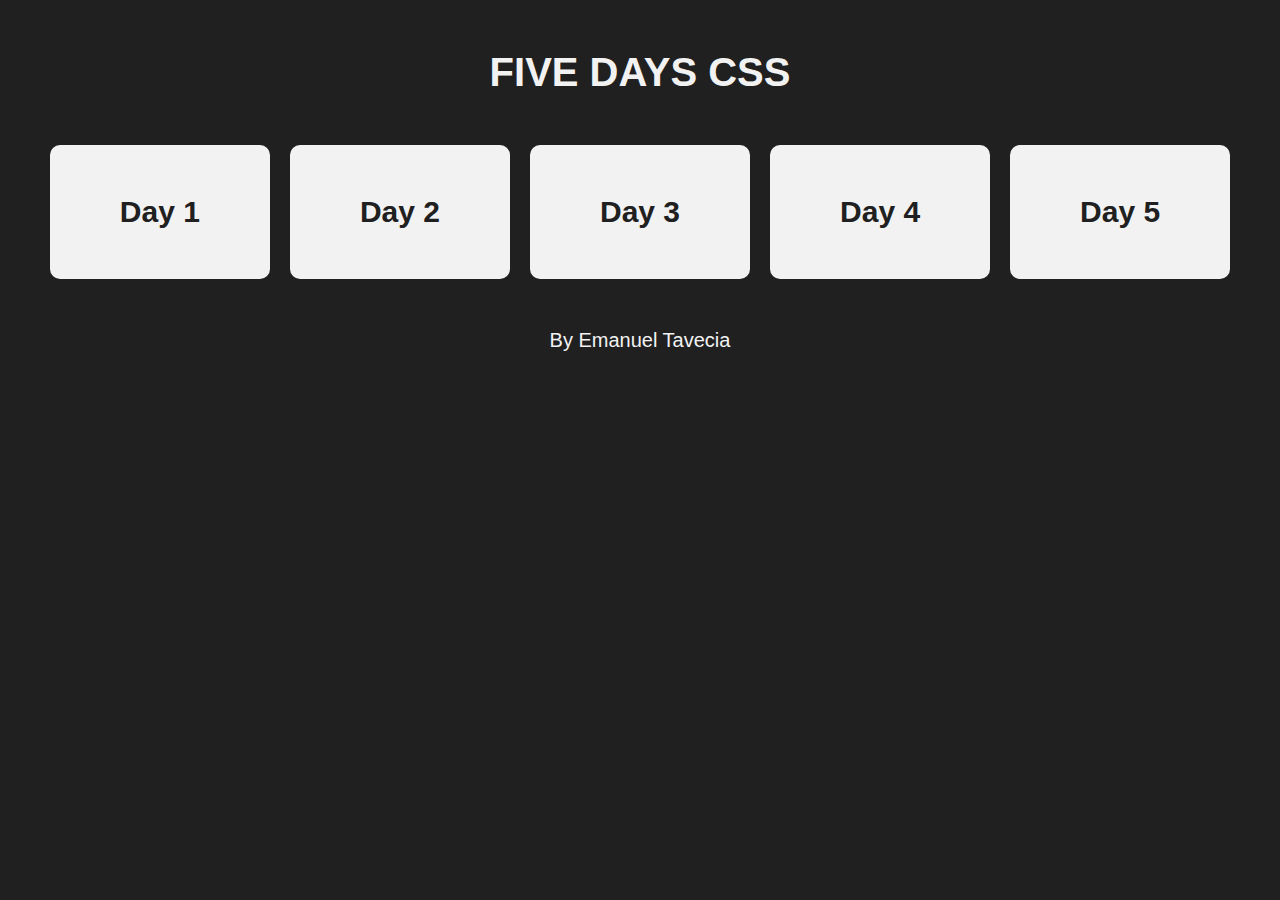
<file: index.html>
<!DOCTYPE html>
<html lang="en">
  <head>
    <meta charset="UTF-8" />
    <meta name="viewaort" content="width=device-width, initial-scale=1.0" />
    <title>Five Days CSS</title>
    <link rel="stylesheet" href="styles/index.css" />
  </head>
  <body>
    <header>
      <h1>FIVE DAYS CSS</h1>
    </header>
    <section>
      <a href="day1.html">Day 1</a>
      <a href="day2.html">Day 2</a>
      <a href="day3.html">Day 3</a>
      <a href="day4.html">Day 4</a>
      <a href="day5.html">Day 5</a>
    </section>
    <footer>By Emanuel Tavecia</footer>
  </body>
</html>
</file>
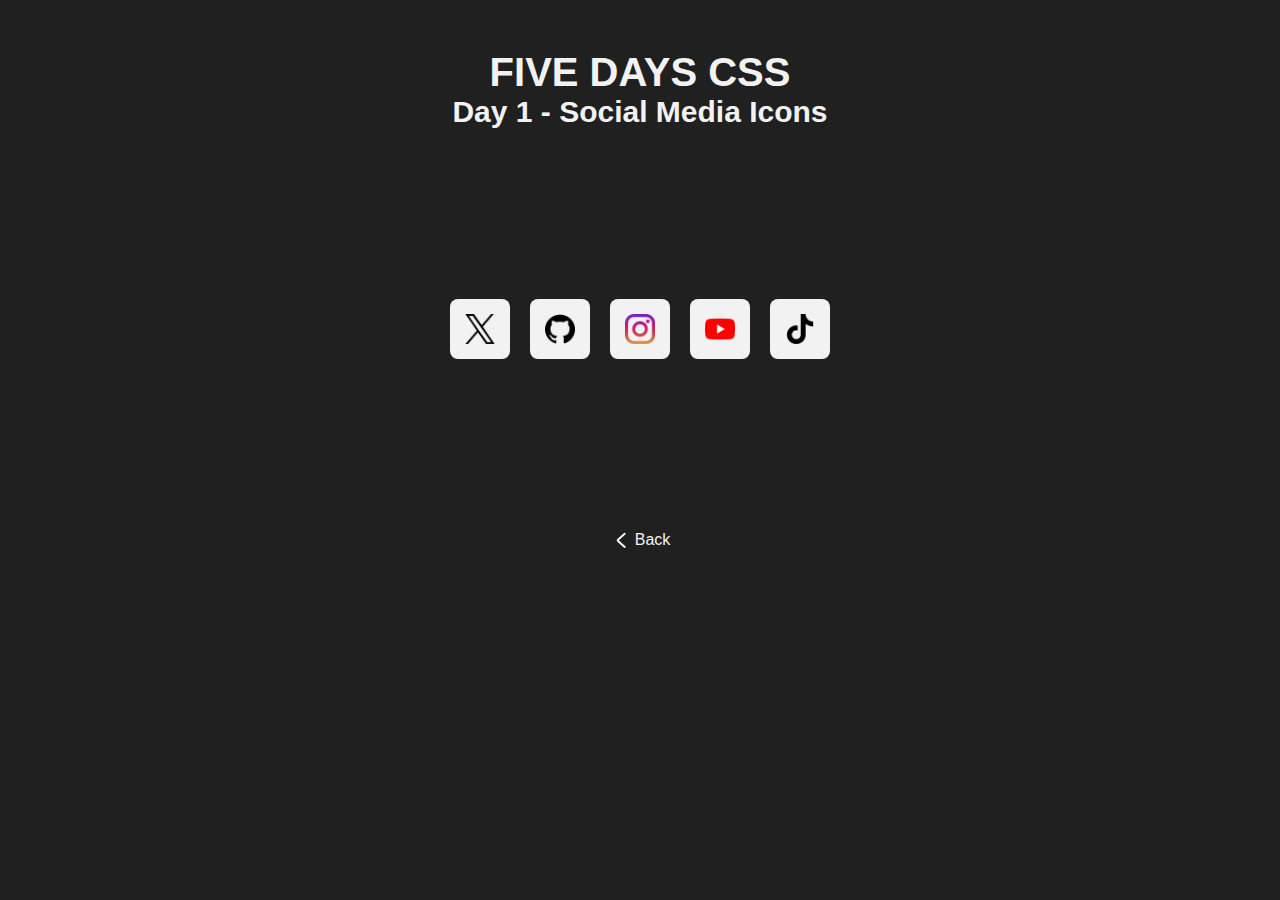
<file: day1.html>
<!DOCTYPE html>
<html lang="en">
  <head>
    <meta charset="UTF-8" />
    <meta name="viewport" content="width=device-width, initial-scale=1.0" />
    <title>Day 1 - Social Media Icons</title>
    <link rel="stylesheet" href="styles/day1.css" />
  </head>
  <body>
    <header>
      <h1>FIVE DAYS CSS</h1>
      <h2>Day 1 - Social Media Icons</h2>
    </header>
    <section>
      <div>
        <img src="assets/x.png" alt="X logo" />
        <p>emanueltavecia</p>
      </div>
      <div>
        <img src="assets/github.png" alt="GitHub logo" />
        <p>emanueltavecia</p>
      </div>
      <div>
        <img src="assets/instagram.png" alt="Instagram logo" />
        <p>emanueltavecia</p>
      </div>
      <div>
        <img src="assets/youtube.png" alt="YouTube logo" />
        <p>emanueltavecia</p>
      </div>
      <div>
        <img src="assets/tiktok.png" alt="TikTok logo" />
        <p>emanueltavecia</p>
      </div>
    </section>
    <footer>
      <a href="index.html">
        <img src="assets/back.svg" alt="Back to home button" /> Back
      </a>
    </footer>
  </body>
</html>
</file>
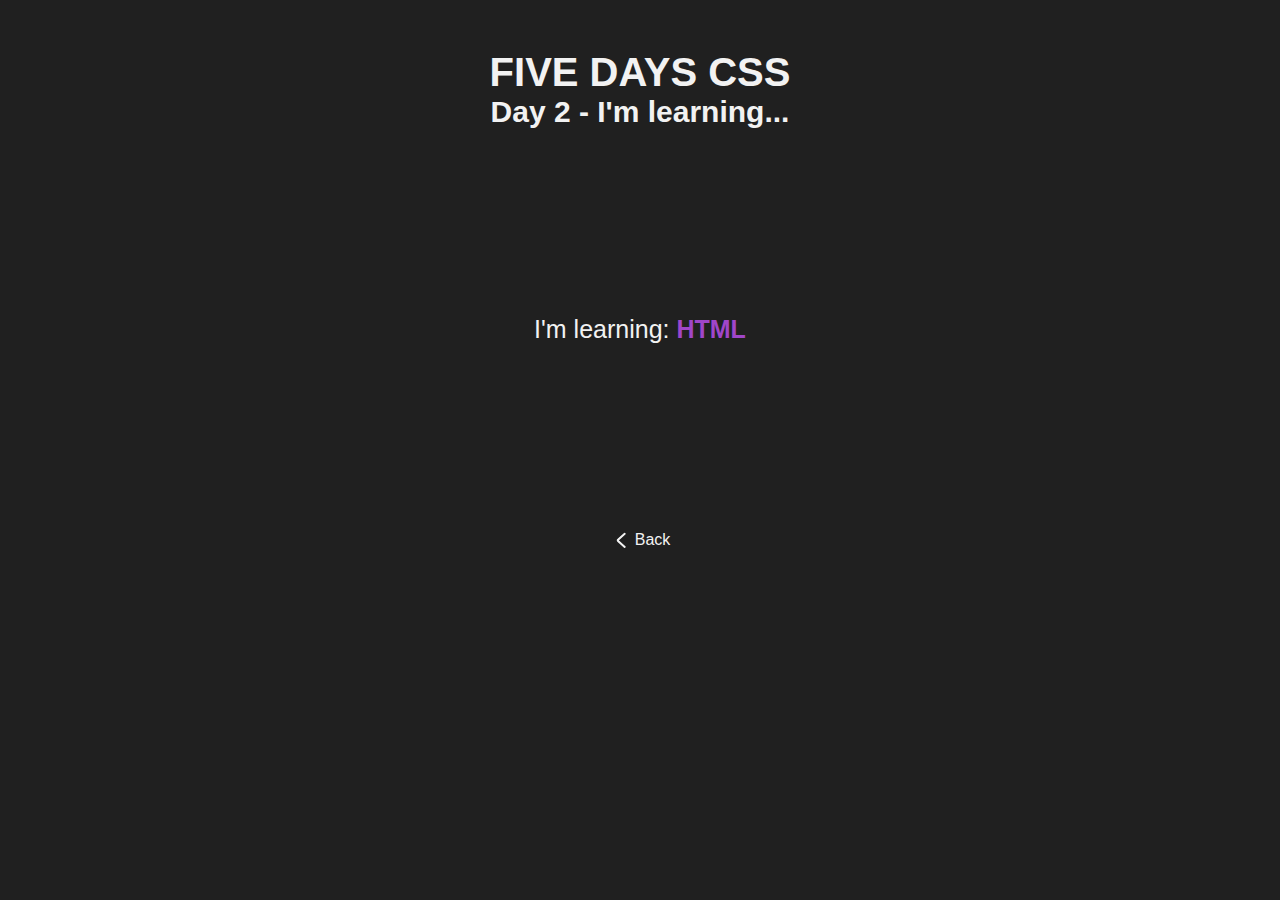
<file: day2.html>
<!DOCTYPE html>
<html lang="en">
  <head>
    <meta charset="UTF-8" />
    <meta name="viewport" content="width=device-width, initial-scale=1.0" />
    <title>Day 2 - I'm learning</title>
    <link rel="stylesheet" href="styles/day2.css" />
  </head>
  <body>
    <header>
      <h1>FIVE DAYS CSS</h1>
      <h2>Day 2 - I'm learning...</h2>
    </header>
    <section>
      <p>I'm learning: <span id="tech"></span></p>
    </section>
    <footer>
      <a href="index.html">
        <img src="assets/back.svg" alt="Back to home button" /> Back
      </a>
    </footer>
    <script src="scripts/day2.js"></script>
  </body>
</html>
</file>
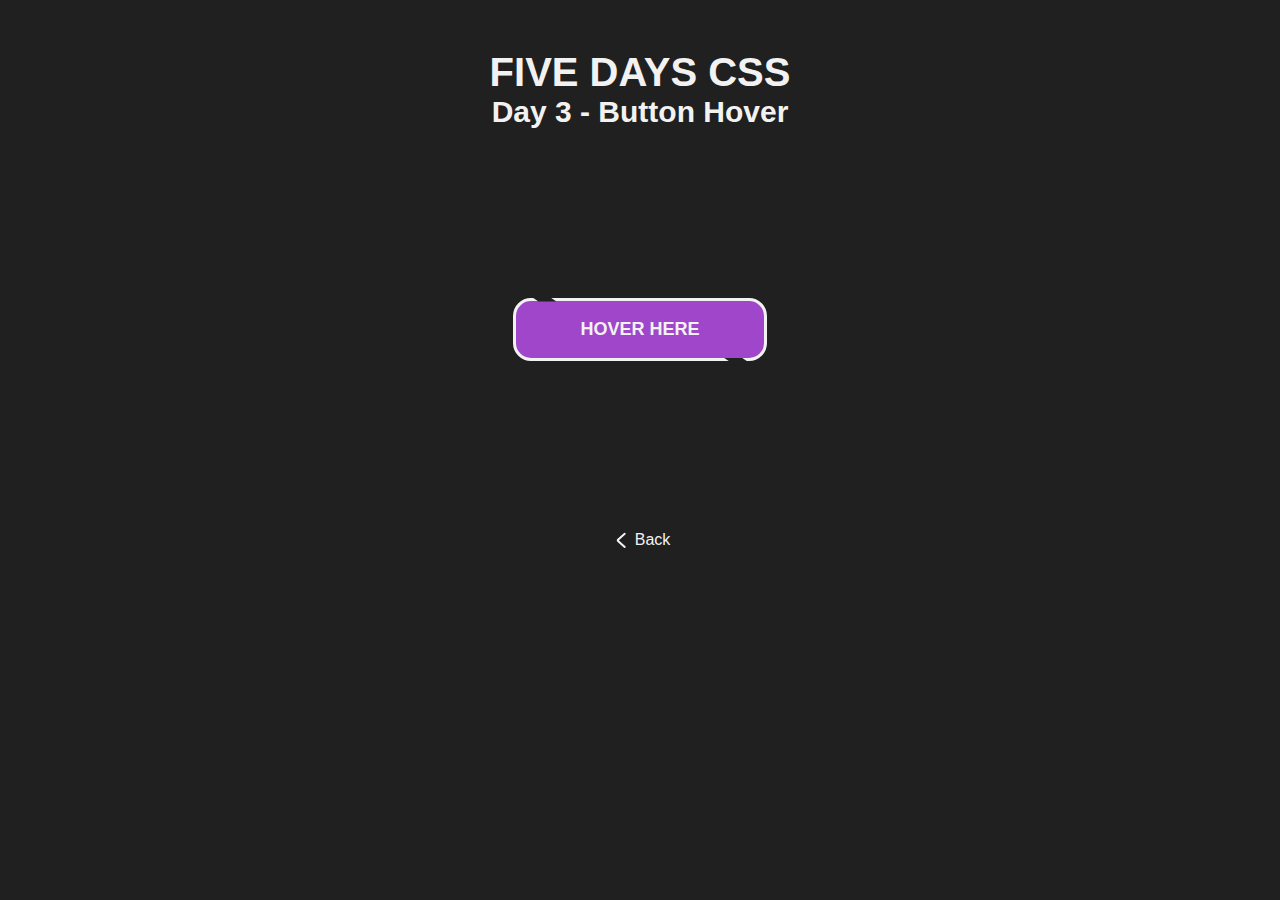
<file: day3.html>
<!DOCTYPE html>
<html lang="en">
  <head>
    <meta charset="UTF-8" />
    <meta name="viewport" content="width=device-width, initial-scale=1.0" />
    <title>Day 3 - Button Hover</title>
    <link rel="stylesheet" href="styles/day3.css" />
  </head>
  <body>
    <header>
      <h1>FIVE DAYS CSS</h1>
      <h2>Day 3 - Button Hover</h2>
    </header>
    <section>
      <button>
        <span id="top"></span>
        HOVER HERE
        <span id="bottom"></span>
      </button>
    </section>
    <footer>
      <a href="index.html">
        <img src="assets/back.svg" alt="Back to home button" /> Back
      </a>
    </footer>
  </body>
</html>
</file>
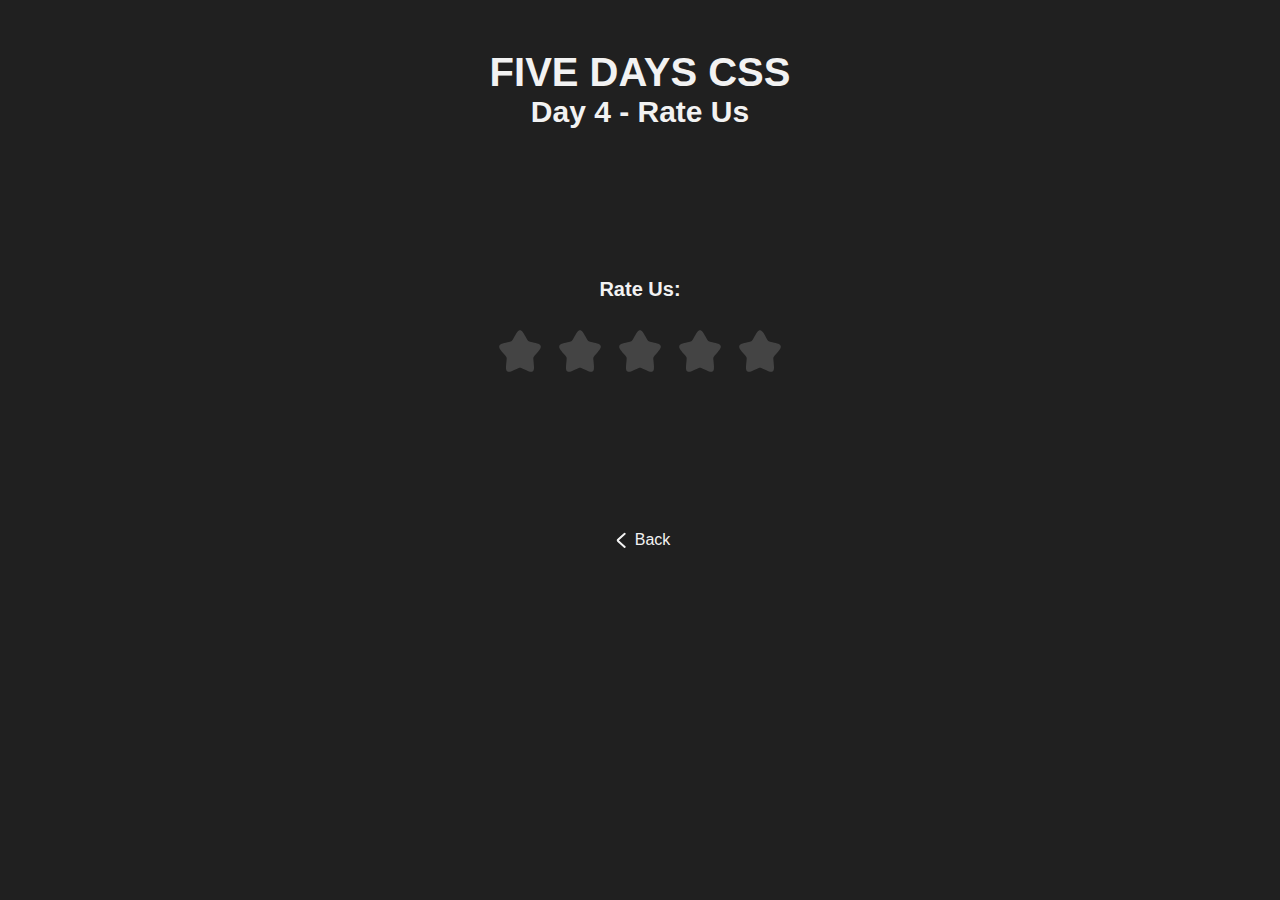
<file: day4.html>
<!DOCTYPE html>
<html lang="en">
  <head>
    <meta charset="UTF-8" />
    <meta name="viewport" content="width=device-width, initial-scale=1.0" />
    <title>Day 4 - Rate Us</title>
    <link rel="stylesheet" href="styles/day4.css" />
  </head>
  <body>
    <header>
      <h1>FIVE DAYS CSS</h1>
      <h2>Day 4 - Rate Us</h2>
    </header>
    <section>
      <p>Rate Us:</p>
      <div>
        <input type="radio" name="star" id="star5" />
        <label for="star5">
          <svg
            for="star"
            viewBox="-2.4 -2.4 28.80 28.80"
            fill="none"
            xmlns="http://www.w3.org/2000/svg"
          >
            <g id="SVGRepo_iconCarrier">
              <path
                d="M9.15316 5.40838C10.4198 3.13613 11.0531 2 12 2C12.9469 2 13.5802 3.13612 14.8468 5.40837L15.1745 5.99623C15.5345 6.64193 15.7144 6.96479 15.9951 7.17781C16.2757 7.39083 16.6251 7.4699 17.3241 7.62805L17.9605 7.77203C20.4201 8.32856 21.65 8.60682 21.9426 9.54773C22.2352 10.4886 21.3968 11.4691 19.7199 13.4299L19.2861 13.9372C18.8096 14.4944 18.5713 14.773 18.4641 15.1177C18.357 15.4624 18.393 15.8341 18.465 16.5776L18.5306 17.2544C18.7841 19.8706 18.9109 21.1787 18.1449 21.7602C17.3788 22.3417 16.2273 21.8115 13.9243 20.7512L13.3285 20.4768C12.6741 20.1755 12.3469 20.0248 12 20.0248C11.6531 20.0248 11.3259 20.1755 10.6715 20.4768L10.0757 20.7512C7.77268 21.8115 6.62118 22.3417 5.85515 21.7602C5.08912 21.1787 5.21588 19.8706 5.4694 17.2544L5.53498 16.5776C5.60703 15.8341 5.64305 15.4624 5.53586 15.1177C5.42868 14.773 5.19043 14.4944 4.71392 13.9372L4.2801 13.4299C2.60325 11.4691 1.76482 10.4886 2.05742 9.54773C2.35002 8.60682 3.57986 8.32856 6.03954 7.77203L6.67589 7.62805C7.37485 7.4699 7.72433 7.39083 8.00494 7.17781C8.28555 6.96479 8.46553 6.64194 8.82547 5.99623L9.15316 5.40838Z"
              ></path>
            </g>
          </svg>
        </label>
        <input type="radio" name="star" id="star4" />
        <label for="star4">
          <svg
            for="star"
            viewBox="-2.4 -2.4 28.80 28.80"
            fill="none"
            xmlns="http://www.w3.org/2000/svg"
          >
            <g id="SVGRepo_iconCarrier">
              <path
                d="M9.15316 5.40838C10.4198 3.13613 11.0531 2 12 2C12.9469 2 13.5802 3.13612 14.8468 5.40837L15.1745 5.99623C15.5345 6.64193 15.7144 6.96479 15.9951 7.17781C16.2757 7.39083 16.6251 7.4699 17.3241 7.62805L17.9605 7.77203C20.4201 8.32856 21.65 8.60682 21.9426 9.54773C22.2352 10.4886 21.3968 11.4691 19.7199 13.4299L19.2861 13.9372C18.8096 14.4944 18.5713 14.773 18.4641 15.1177C18.357 15.4624 18.393 15.8341 18.465 16.5776L18.5306 17.2544C18.7841 19.8706 18.9109 21.1787 18.1449 21.7602C17.3788 22.3417 16.2273 21.8115 13.9243 20.7512L13.3285 20.4768C12.6741 20.1755 12.3469 20.0248 12 20.0248C11.6531 20.0248 11.3259 20.1755 10.6715 20.4768L10.0757 20.7512C7.77268 21.8115 6.62118 22.3417 5.85515 21.7602C5.08912 21.1787 5.21588 19.8706 5.4694 17.2544L5.53498 16.5776C5.60703 15.8341 5.64305 15.4624 5.53586 15.1177C5.42868 14.773 5.19043 14.4944 4.71392 13.9372L4.2801 13.4299C2.60325 11.4691 1.76482 10.4886 2.05742 9.54773C2.35002 8.60682 3.57986 8.32856 6.03954 7.77203L6.67589 7.62805C7.37485 7.4699 7.72433 7.39083 8.00494 7.17781C8.28555 6.96479 8.46553 6.64194 8.82547 5.99623L9.15316 5.40838Z"
              ></path>
            </g>
          </svg>
        </label>
        <input type="radio" name="star" id="star3" />
        <label for="star3">
          <svg
            for="star"
            viewBox="-2.4 -2.4 28.80 28.80"
            fill="none"
            xmlns="http://www.w3.org/2000/svg"
          >
            <g id="SVGRepo_iconCarrier">
              <path
                d="M9.15316 5.40838C10.4198 3.13613 11.0531 2 12 2C12.9469 2 13.5802 3.13612 14.8468 5.40837L15.1745 5.99623C15.5345 6.64193 15.7144 6.96479 15.9951 7.17781C16.2757 7.39083 16.6251 7.4699 17.3241 7.62805L17.9605 7.77203C20.4201 8.32856 21.65 8.60682 21.9426 9.54773C22.2352 10.4886 21.3968 11.4691 19.7199 13.4299L19.2861 13.9372C18.8096 14.4944 18.5713 14.773 18.4641 15.1177C18.357 15.4624 18.393 15.8341 18.465 16.5776L18.5306 17.2544C18.7841 19.8706 18.9109 21.1787 18.1449 21.7602C17.3788 22.3417 16.2273 21.8115 13.9243 20.7512L13.3285 20.4768C12.6741 20.1755 12.3469 20.0248 12 20.0248C11.6531 20.0248 11.3259 20.1755 10.6715 20.4768L10.0757 20.7512C7.77268 21.8115 6.62118 22.3417 5.85515 21.7602C5.08912 21.1787 5.21588 19.8706 5.4694 17.2544L5.53498 16.5776C5.60703 15.8341 5.64305 15.4624 5.53586 15.1177C5.42868 14.773 5.19043 14.4944 4.71392 13.9372L4.2801 13.4299C2.60325 11.4691 1.76482 10.4886 2.05742 9.54773C2.35002 8.60682 3.57986 8.32856 6.03954 7.77203L6.67589 7.62805C7.37485 7.4699 7.72433 7.39083 8.00494 7.17781C8.28555 6.96479 8.46553 6.64194 8.82547 5.99623L9.15316 5.40838Z"
              ></path>
            </g>
          </svg>
        </label>
        <input type="radio" name="star" id="star2" />
        <label for="star2">
          <svg
            for="star"
            viewBox="-2.4 -2.4 28.80 28.80"
            fill="none"
            xmlns="http://www.w3.org/2000/svg"
          >
            <g id="SVGRepo_iconCarrier">
              <path
                d="M9.15316 5.40838C10.4198 3.13613 11.0531 2 12 2C12.9469 2 13.5802 3.13612 14.8468 5.40837L15.1745 5.99623C15.5345 6.64193 15.7144 6.96479 15.9951 7.17781C16.2757 7.39083 16.6251 7.4699 17.3241 7.62805L17.9605 7.77203C20.4201 8.32856 21.65 8.60682 21.9426 9.54773C22.2352 10.4886 21.3968 11.4691 19.7199 13.4299L19.2861 13.9372C18.8096 14.4944 18.5713 14.773 18.4641 15.1177C18.357 15.4624 18.393 15.8341 18.465 16.5776L18.5306 17.2544C18.7841 19.8706 18.9109 21.1787 18.1449 21.7602C17.3788 22.3417 16.2273 21.8115 13.9243 20.7512L13.3285 20.4768C12.6741 20.1755 12.3469 20.0248 12 20.0248C11.6531 20.0248 11.3259 20.1755 10.6715 20.4768L10.0757 20.7512C7.77268 21.8115 6.62118 22.3417 5.85515 21.7602C5.08912 21.1787 5.21588 19.8706 5.4694 17.2544L5.53498 16.5776C5.60703 15.8341 5.64305 15.4624 5.53586 15.1177C5.42868 14.773 5.19043 14.4944 4.71392 13.9372L4.2801 13.4299C2.60325 11.4691 1.76482 10.4886 2.05742 9.54773C2.35002 8.60682 3.57986 8.32856 6.03954 7.77203L6.67589 7.62805C7.37485 7.4699 7.72433 7.39083 8.00494 7.17781C8.28555 6.96479 8.46553 6.64194 8.82547 5.99623L9.15316 5.40838Z"
              ></path>
            </g>
          </svg>
        </label>
        <input type="radio" name="star" id="star1" />
        <label for="star1">
          <svg
            for="star"
            viewBox="-2.4 -2.4 28.80 28.80"
            fill="none"
            xmlns="http://www.w3.org/2000/svg"
          >
            <g id="SVGRepo_iconCarrier">
              <path
                d="M9.15316 5.40838C10.4198 3.13613 11.0531 2 12 2C12.9469 2 13.5802 3.13612 14.8468 5.40837L15.1745 5.99623C15.5345 6.64193 15.7144 6.96479 15.9951 7.17781C16.2757 7.39083 16.6251 7.4699 17.3241 7.62805L17.9605 7.77203C20.4201 8.32856 21.65 8.60682 21.9426 9.54773C22.2352 10.4886 21.3968 11.4691 19.7199 13.4299L19.2861 13.9372C18.8096 14.4944 18.5713 14.773 18.4641 15.1177C18.357 15.4624 18.393 15.8341 18.465 16.5776L18.5306 17.2544C18.7841 19.8706 18.9109 21.1787 18.1449 21.7602C17.3788 22.3417 16.2273 21.8115 13.9243 20.7512L13.3285 20.4768C12.6741 20.1755 12.3469 20.0248 12 20.0248C11.6531 20.0248 11.3259 20.1755 10.6715 20.4768L10.0757 20.7512C7.77268 21.8115 6.62118 22.3417 5.85515 21.7602C5.08912 21.1787 5.21588 19.8706 5.4694 17.2544L5.53498 16.5776C5.60703 15.8341 5.64305 15.4624 5.53586 15.1177C5.42868 14.773 5.19043 14.4944 4.71392 13.9372L4.2801 13.4299C2.60325 11.4691 1.76482 10.4886 2.05742 9.54773C2.35002 8.60682 3.57986 8.32856 6.03954 7.77203L6.67589 7.62805C7.37485 7.4699 7.72433 7.39083 8.00494 7.17781C8.28555 6.96479 8.46553 6.64194 8.82547 5.99623L9.15316 5.40838Z"
              ></path>
            </g>
          </svg>
        </label>
      </div>
    </section>
    <footer>
      <a href="index.html">
        <img src="assets/back.svg" alt="Back to home button" /> Back
      </a>
    </footer>
  </body>
</html>
</file>
<file: styles/index.css>
* {
  margin: 0;
  padding: 0;
  box-sizing: border-box;
  -webkit-tap-highlight-color: transparent;
}

body {
  background-color: #202020;
  font-size: 20px;
  font-family: sans-serif;
  height: 100vh;
}

header {
  padding-top: 50px;
  text-align: center;
  color: #f2f2f2;
}

section {
  margin: 50px 40px;
  display: flex;
  flex-wrap: wrap;
  gap: 20px;
  justify-content: center;
}

a {
  text-decoration: none;
  color: #202020;
  font-weight: bold;
  font-size: 30px;
  background-color: #f2f2f2;
  padding: 50px 70px;
  border-radius: 10px;
  transition: all 0.5s ease;
}

a:hover {
  text-decoration: underline;
  transform: scale(1.1);
  color: #080808;
  background-color: #e7cee9;
}

footer {
  text-align: center;
  color: #f2f2f2;
  padding-bottom: 40px;
}
</file>
<file: styles/day1.css>
* {
  margin: 0;
  padding: 0;
  box-sizing: border-box;
  -webkit-tap-highlight-color: transparent;
}

body {
  background-color: #202020;
  font-size: 20px;
  font-family: sans-serif;
  height: 100vh;
}

header {
  padding-top: 50px;
  color: #f2f2f2;
  text-align: center;
}

section {
  height: 400px;
  gap: 20px;
}

section,
section div {
  display: flex;
  justify-content: center;
  align-items: center;
}

section div {
  background-color: #f2f2f2;
  gap: 10px;
  border-radius: 8px;
  transition: all 0.5s ease;
  width: 60px;
  height: 60px;
}

section img {
  width: 40px;
}

section img:first-child {
  width: 30px;
}

section div:hover {
  width: 220px;
}

div:hover p {
  display: block;
}

section p {
  display: none;
  color: #202020;
}

footer {
  display: flex;
  justify-content: center;
}

footer a {
  color: #f2f2f2;
  font-size: 16px;
  display: flex;
  align-items: center;
  gap: 3px;
  width: fit-content;
  text-decoration: none;
}
footer img {
  transition: all 0.2s ease;
  width: 22px;
}

footer a:hover img {
  transform: translateX(-4px);
}
</file>
<file: styles/day2.css>
* {
  margin: 0;
  padding: 0;
  box-sizing: border-box;
  -webkit-tap-highlight-color: transparent;
}

body {
  background-color: #202020;
  font-size: 20px;
  font-family: sans-serif;
  height: 100vh;
}

header {
  padding-top: 50px;
}

header,
p {
  color: #f2f2f2;
  text-align: center;
}

section {
  height: 400px;
  display: flex;
  justify-content: center;
  align-items: center;
  font-size: 25px;
}

span {
  color: #a046ca;
  font-weight: bold;
}

footer {
  display: flex;
  justify-content: center;
}

footer a {
  color: #f2f2f2;
  font-size: 16px;
  display: flex;
  align-items: center;
  gap: 3px;
  width: fit-content;
  text-decoration: none;
}
footer img {
  transition: all 0.2s ease;
  width: 22px;
}

footer a:hover img {
  transform: translateX(-4px);
}
</file>
<file: styles/day3.css>
* {
  margin: 0;
  padding: 0;
  box-sizing: border-box;
  -webkit-tap-highlight-color: transparent;
}

body {
  background-color: #202020;
  font-size: 20px;
  font-family: sans-serif;
  height: 100vh;
}

header {
  padding-top: 50px;
}

header {
  color: #f2f2f2;
  text-align: center;
}

section {
  height: 400px;
  display: flex;
  align-items: center;
  justify-content: center;
}

button {
  cursor: pointer;
  position: relative;
  padding: 18px 64px;
  border-radius: 18px;
  background-color: #a046ca;
  color: #f2f2f2;
  font-size: 18px;
  font-weight: bold;
  border: 3px solid #f2f2f2;
  transition: all ease 0.3s;
}

#top {
  position: absolute;
  top: -3px;
  left: 16px;
  width: 24px;
  height: 4px;
  background-color: #202020;
  transition: all ease 0.3s;
  clip-path: polygon(0 0, 75% 0, 100% 100%, 25% 100%);
}

#bottom {
  position: absolute;
  bottom: -4px;
  right: 16px;
  width: 24px;
  height: 4px;
  background-color: #202020;
  transition: all ease 0.3s;
  clip-path: polygon(0 0, 75% 0, 100% 100%, 25% 100%);
}

button:hover {
  background-color: #202020;
}

button:hover #top {
  left: 165px;
}

button:hover #bottom {
  right: 165px;
}

footer {
  display: flex;
  justify-content: center;
}

footer a {
  color: #f2f2f2;
  font-size: 16px;
  display: flex;
  align-items: center;
  gap: 3px;
  width: fit-content;
  text-decoration: none;
}
footer img {
  transition: all 0.2s ease;
  width: 22px;
}

footer a:hover img {
  transform: translateX(-4px);
}
</file>
<file: styles/day4.css>
* {
  margin: 0;
  padding: 0;
  box-sizing: border-box;
  -webkit-tap-highlight-color: transparent;
}

body {
  background-color: #202020;
  font-size: 20px;
  font-family: sans-serif;
  height: 100vh;
}

header {
  padding-top: 50px;
}

header {
  color: #f2f2f2;
  text-align: center;
}

section {
  display: flex;
  align-items: center;
  justify-content: center;
  flex-direction: column;
  gap: 20px;
  height: 400px;
  font-size: 20px;
  color: #f2f2f2;
  font-weight: bold;
}

div {
  display: flex;
  flex-direction: row-reverse;
}

input {
  display: none;
}

label,
svg {
  cursor: pointer;
  width: 60px;
  height: 60px;
  fill: #444444;
  transition: all 0.3s ease;
}

svg:hover,
input:checked ~ label svg {
  opacity: 1;
  fill: #ffcc00;
}

footer {
  display: flex;
  justify-content: center;
}

footer a {
  color: #f2f2f2;
  font-size: 16px;
  display: flex;
  align-items: center;
  gap: 3px;
  width: fit-content;
  text-decoration: none;
}

footer img {
  transition: all 0.2s ease;
  width: 22px;
}

footer a:hover img {
  transform: translateX(-4px);
}
</file>
